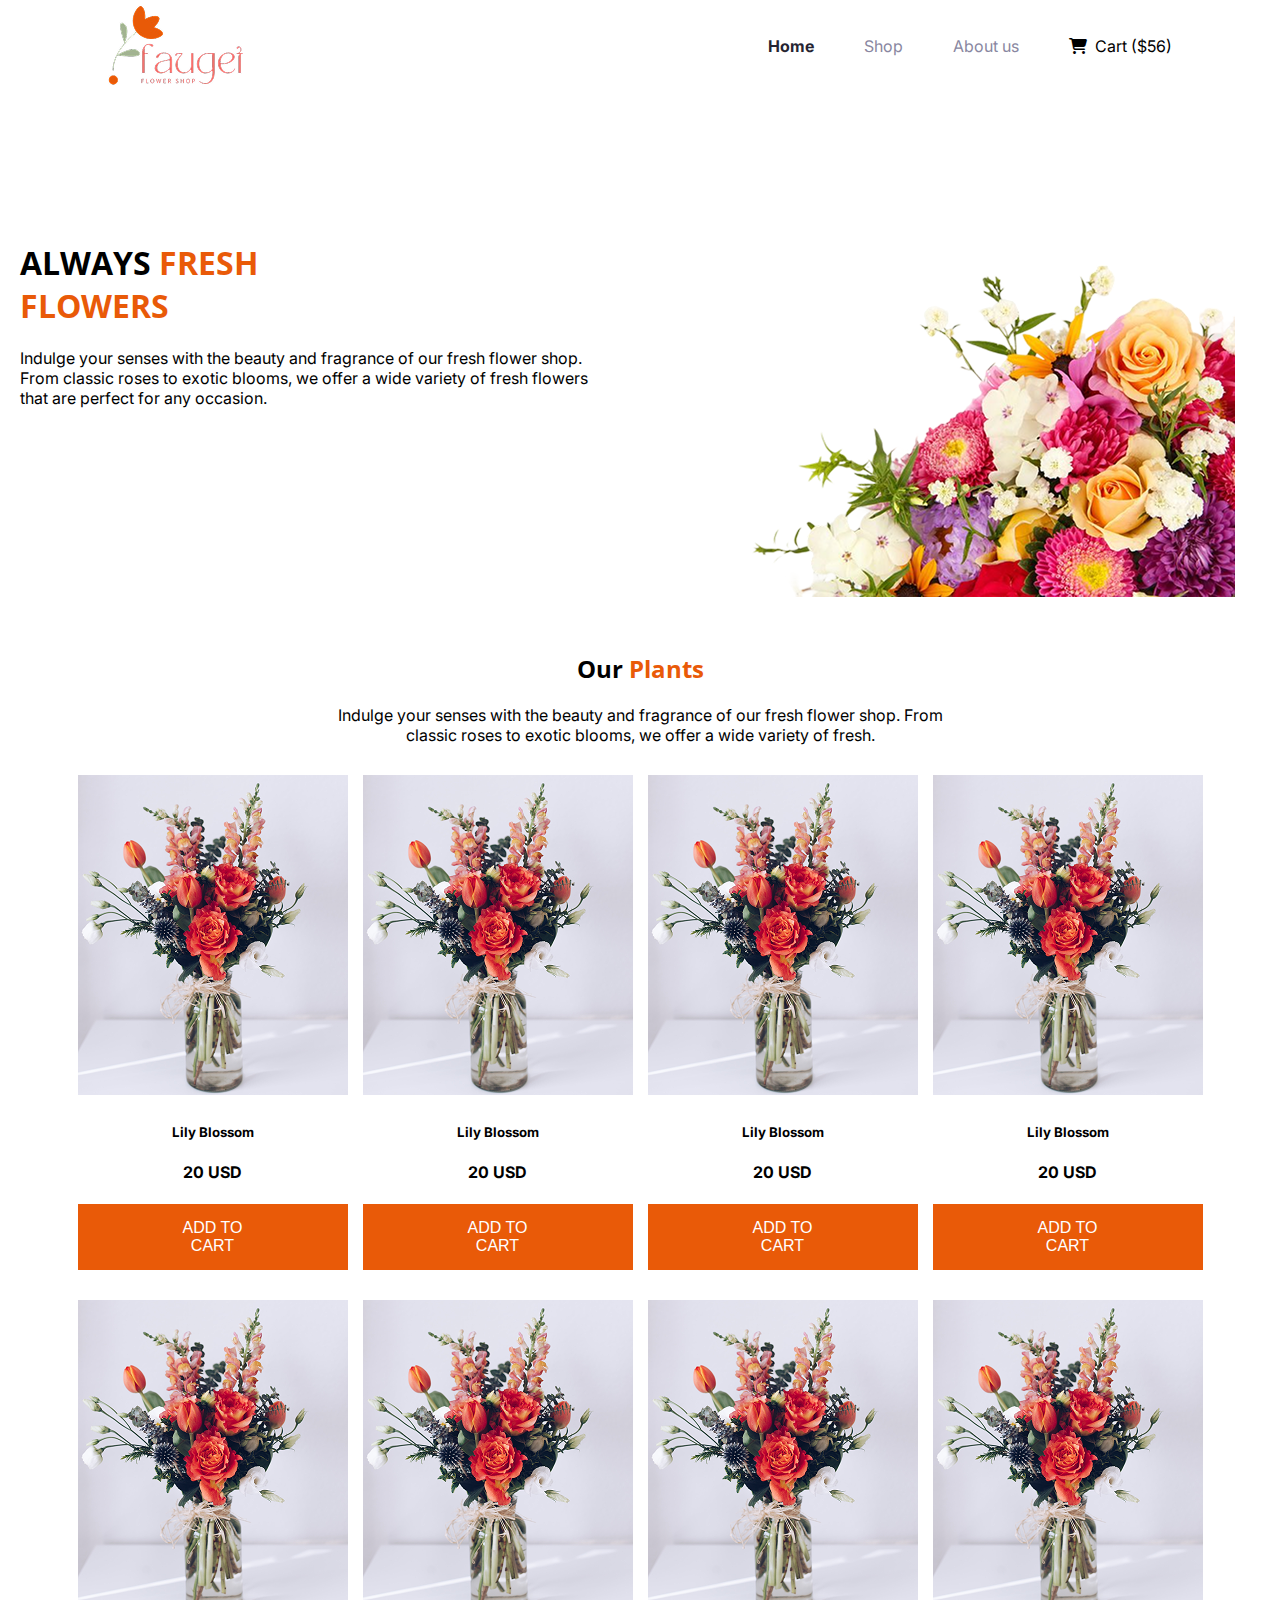
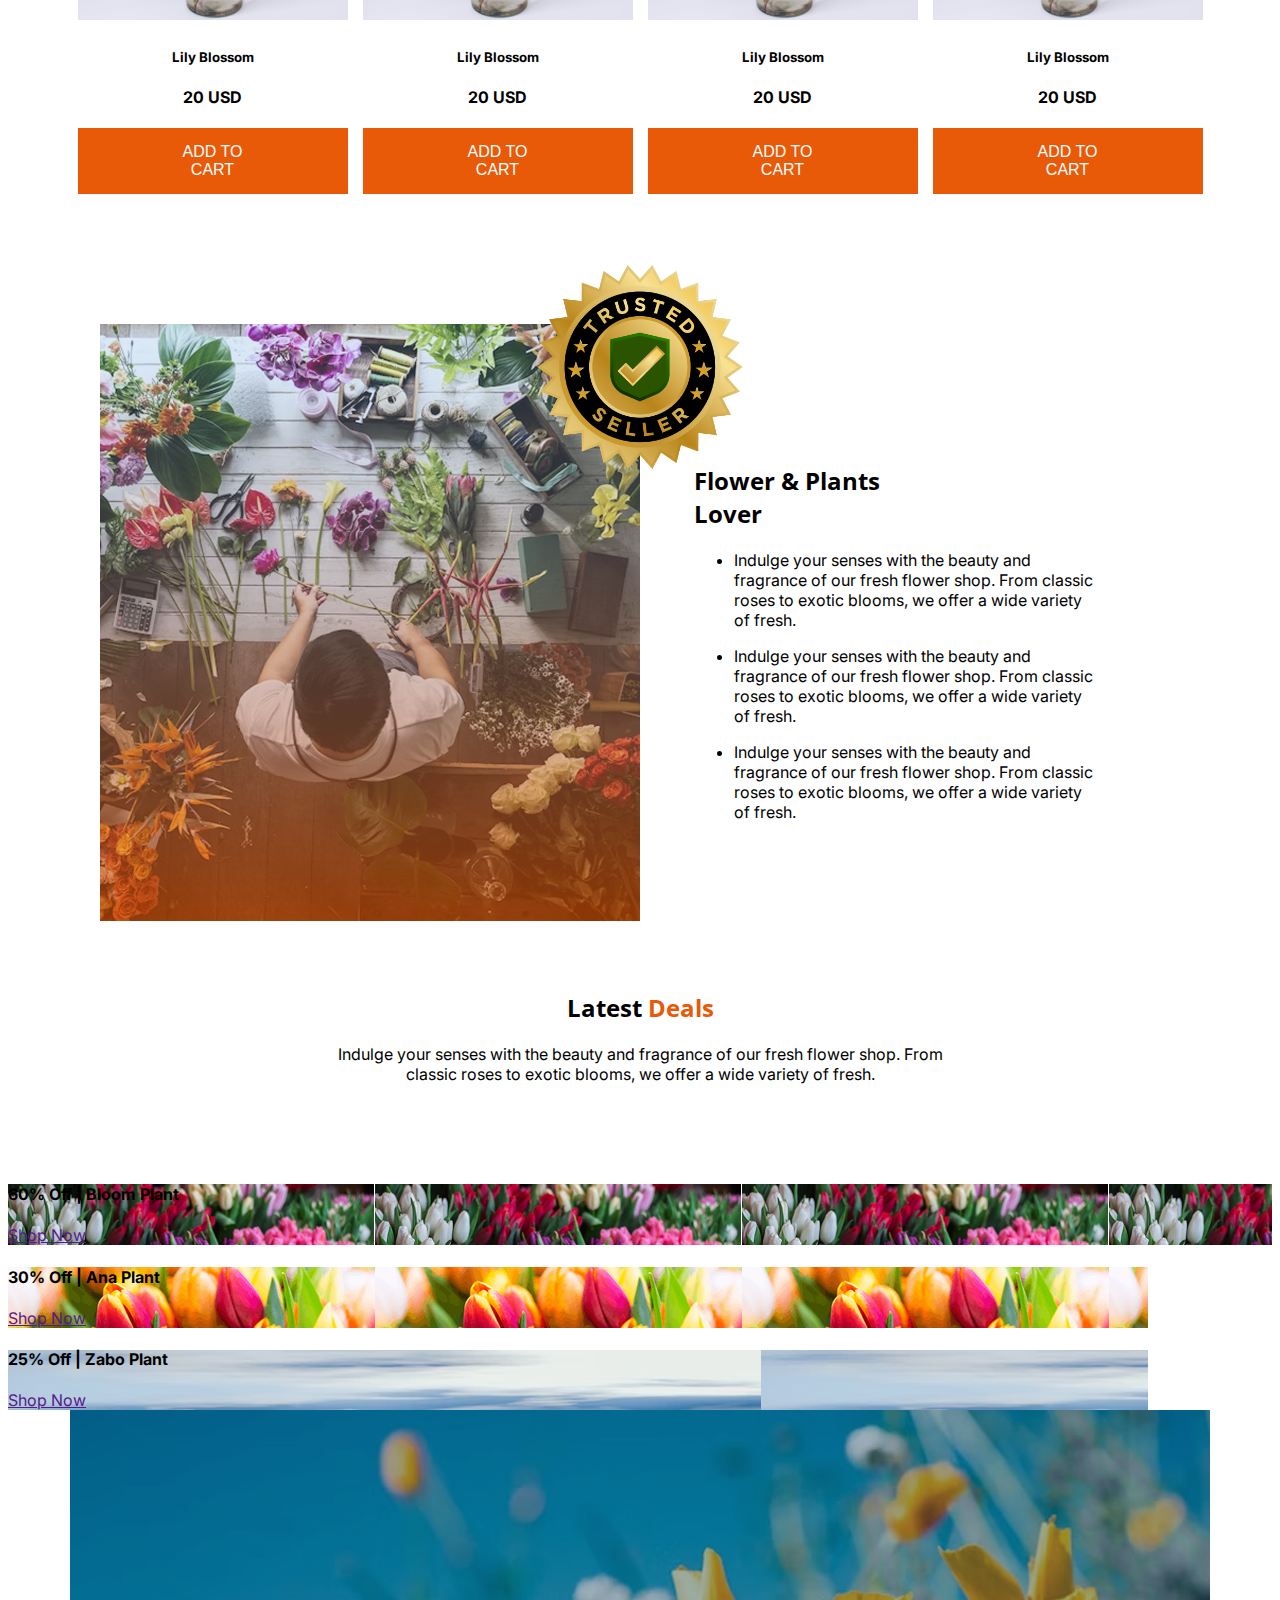
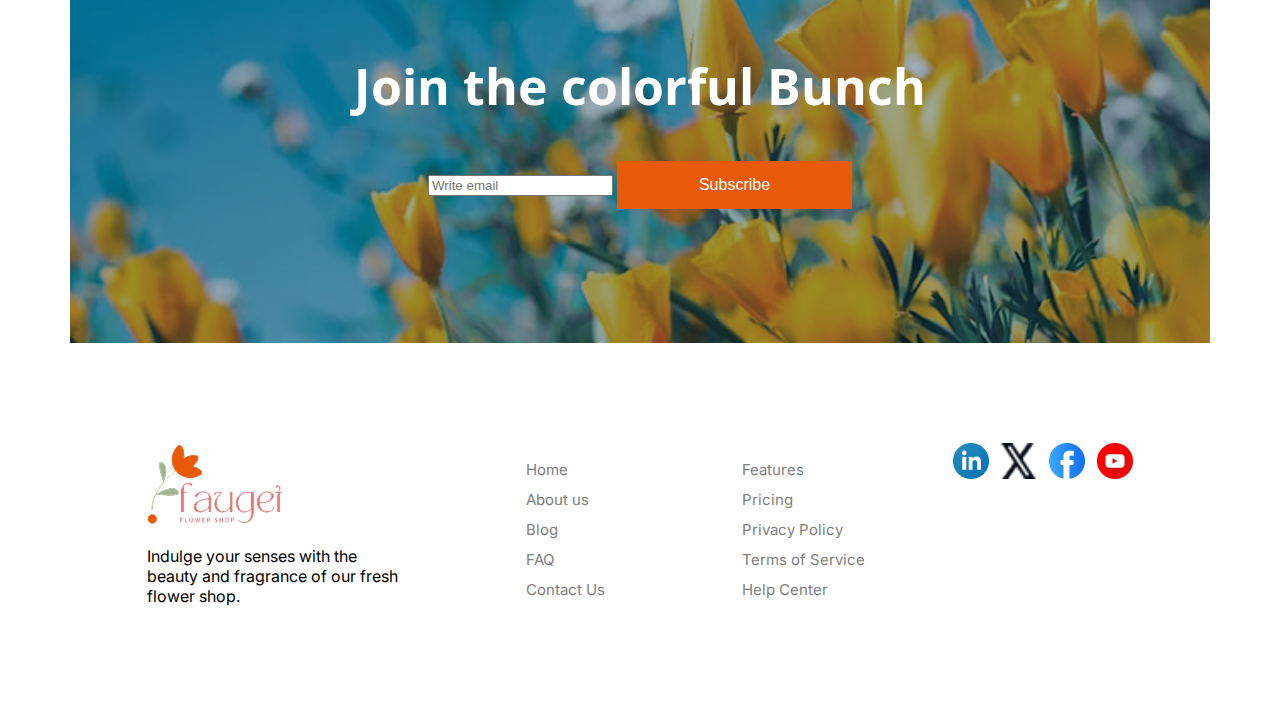
<file: index.html>
<!DOCTYPE html>
<html lang="en">
  <head>
    <meta charset="UTF-8" />
    <meta name="viewport" content="width=device-width, initial-scale=1.0" />
    <title>Assignment 02</title>
    <link
      rel="stylesheet"
      href="https://cdnjs.cloudflare.com/ajax/libs/font-awesome/6.4.0/css/all.min.css"
    />
    <link rel="preconnect" href="https://fonts.googleapis.com" />
    <link rel="preconnect" href="https://fonts.gstatic.com" crossorigin />
    <link
      href="https://fonts.googleapis.com/css2?family=Inter:ital,opsz,wght@0,14..32,100..900;1,14..32,100..900&family=Noto+Serif:ital,wght@0,100..900;1,100..900&family=Open+Sans:ital,wght@0,300..800;1,300..800&family=Raleway:ital,wght@0,100..900;1,100..900&display=swap"
      rel="stylesheet"
    />
    <link rel="preconnect" href="https://fonts.googleapis.com" />
    <link rel="preconnect" href="https://fonts.gstatic.com" crossorigin />
    <link
      href="https://fonts.googleapis.com/css2?family=Inter:ital,opsz,wght@0,14..32,100..900;1,14..32,100..900&family=Open+Sans:ital,wght@0,300..800;1,300..800&family=Raleway:ital,wght@0,100..900;1,100..900&display=swap"
      rel="stylesheet"
    />
    <link rel="stylesheet" href="styles/style.css" />
  </head>
  <body class="inter-in">
    <header>
      <nav>
        <img src="assets/logo.png" alt="" />
        <ul>
          <li><a class="home" href="">Home</a></li>
          <li><a href="">Shop</a></li>
          <li><a href="">About us</a></li>
          <div class="cart">
            <i class="fas fa-shopping-cart"></i>
            <span>Cart ($56)</span>
          </div>
        </ul>
      </nav>
      <div class="banner">
        <div>
          <h1 class="open-sans-noto-serif">
            ALWAYS
            <span class="fresh"
              >FRESH <br />
              FLOWERS</span
            >
          </h1>
          <p>
            Indulge your senses with the beauty and fragrance of our fresh
            flower shop. From classic roses to exotic blooms, we offer a wide
            variety of fresh flowers that are perfect for any occasion.
          </p>
        </div>
        <div>
          <img src="assets/hero-flower.png" alt="" />
        </div>
      </div>
    </header>

    <main>
      <section class="action">
        <div>
          <h2 class="open-sans-noto-serif">
            Our <span class="fresh">Plants</span>
          </h2>
          <p>
            Indulge your senses with the beauty and fragrance of our fresh
            flower shop. From <br />
            classic roses to exotic blooms, we offer a wide variety of fresh.
          </p>
        </div>

        <div class="container">
          <div>
            <img src="assets/sample-flower-image.png" alt="" />
            <h5>Lily Blossom</h5>
            <h4>20 USD</h4>
            <button class="btn">ADD TO CART</button>
          </div>
          <div>
            <img src="assets/sample-flower-image.png" alt="" />
            <h5>Lily Blossom</h5>
            <h4>20 USD</h4>
            <button class="btn">ADD TO CART</button>
          </div>
          <div>
            <img src="assets/sample-flower-image.png" alt="" />
            <h5>Lily Blossom</h5>
            <h4>20 USD</h4>
            <button class="btn">ADD TO CART</button>
          </div>
          <div>
            <img src="assets/sample-flower-image.png" alt="" />
            <h5>Lily Blossom</h5>
            <h4>20 USD</h4>
            <button class="btn">ADD TO CART</button>
          </div>
        </div>
        <div class="container">
          <div>
            <img src="assets/sample-flower-image.png" alt="" />
            <h5>Lily Blossom</h5>
            <h4>20 USD</h4>
            <button class="btn">ADD TO CART</button>
          </div>
          <div>
            <img src="assets/sample-flower-image.png" alt="" />
            <h5>Lily Blossom</h5>
            <h4>20 USD</h4>
            <button class="btn">ADD TO CART</button>
          </div>
          <div>
            <img src="assets/sample-flower-image.png" alt="" />
            <h5>Lily Blossom</h5>
            <h4>20 USD</h4>
            <button class="btn">ADD TO CART</button>
          </div>
          <div>
            <img src="assets/sample-flower-image.png" alt="" />
            <h5>Lily Blossom</h5>
            <h4>20 USD</h4>
            <button class="btn">ADD TO CART</button>
          </div>
        </div>
      </section>

      <section class="seller">
        <div class="left">
          <img src="assets/flower-store.png" alt="" />
          <img class="badge" src="assets/trusted-badge.png" alt="" />
        </div>
        <div class="right">
          <div>
            <h2 class="open-sans-noto-serif">
              Flower & Plants <br />
              Lover
            </h2>
          </div>
          <div>
            <ul>
              <li>
                <p>
                  Indulge your senses with the beauty and <br />
                  fragrance of our fresh flower shop. From classic <br />
                  roses to exotic blooms, we offer a wide variety <br />
                  of fresh.
                </p>
              </li>
              <li>
                <p>
                  Indulge your senses with the beauty and <br />
                  fragrance of our fresh flower shop. From classic <br />
                  roses to exotic blooms, we offer a wide variety <br />
                  of fresh.
                </p>
              </li>
              <li>
                <p>
                  Indulge your senses with the beauty and <br />
                  fragrance of our fresh flower shop. From classic <br />
                  roses to exotic blooms, we offer a wide variety <br />
                  of fresh.
                </p>
              </li>
            </ul>
          </div>
        </div>
      </section>

      <section class="action">
        <div>
          <h2 class="open-sans-noto-serif">
            Latest <span class="fresh">Deals</span>
          </h2>
          <p>
            Indulge your senses with the beauty and fragrance of our fresh
            flower shop. From <br />
            classic roses to exotic blooms, we offer a wide variety of fresh.
          </p>
        </div>
      </section>
      <section>
        <div>
          <div>
          <div class="bg-1">
            <h4>60% Off | Bloom Plant</h4>
            <a class="sub" href="">Shop Now</a>
          </div>
          <div class="bg-2">
            <h4>30% Off | Ana Plant</h4>
            <a class="sub" href="">Shop Now</a>
          </div>
          </div>
        <div class="bg-3">
          <h4 class="discount">25% Off | Zabo Plant</h4>
          <a class="shop" href="">Shop Now</a>
        </div>
        </div>
      </section>

      <section class="bg">
        <div class="subscribe-box">
          <h2 class="open-sans-noto-serif text">Join the colorful Bunch</h2>
          <input
            type="email"
            class="email"
            placeholder="Write email"
            name=""
            id=""
          />
          <button class="sub btn">Subscribe</button>
        </div>
      </section>
    </main>

    <footer>
      <div class="log">
        <img src="assets/logo.png" alt="" />
        <p>
          Indulge your senses with the <br />
          beauty and fragrance of our fresh <br />
          flower shop.
        </p>
      </div>
      <div>
        <ul>
          <li><a href="">Home</a></li>
          <li><a href="">About us</a></li>
          <li><a href="">Blog</a></li>
          <li><a href="">FAQ</a></li>
          <li><a href="">Contact Us</a></li>
        </ul>
      </div>
      <div>
        <ul>
          <li><a href="">Features</a></li>
          <li><a href="">Pricing</a></li>
          <li><a href="">Privacy Policy</a></li>
          <li><a href="">Terms of Service</a></li>
          <li><a href="">Help Center</a></li>
        </ul>
      </div>
      <div class="icon">
        <img src="assets/icon-linkedin.png" alt="" />
        <img src="assets/icon-twitter.png" alt="" />
        <img src="assets/icon-facebook.png" alt="" />
        <img src="assets/icon-youtube.png" alt="" />
      </div>
    </footer>
  </body>
</html>
</file>
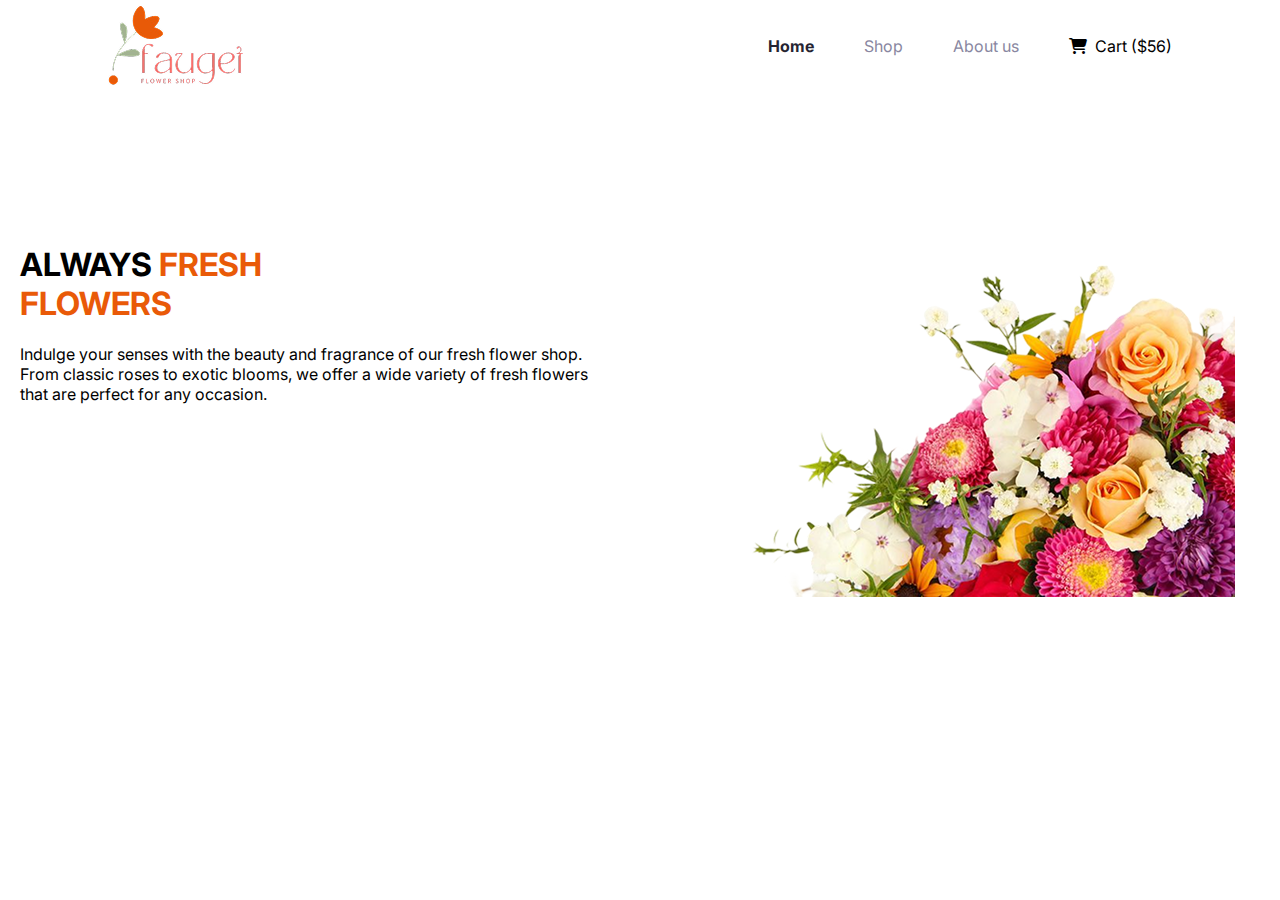
<file: flower.html>
<!DOCTYPE html>
<html lang="en">
  <head>
    <meta charset="UTF-8" />
    <meta name="viewport" content="width=device-width, initial-scale=1.0" />
    <title>Assignment 02</title>
    <link rel="stylesheet" href="https://cdnjs.cloudflare.com/ajax/libs/font-awesome/6.4.0/css/all.min.css">
    <link rel="preconnect" href="https://fonts.googleapis.com" />
    <link rel="preconnect" href="https://fonts.gstatic.com" crossorigin />
    <link
      href="https://fonts.googleapis.com/css2?family=Inter:ital,opsz,wght@0,14..32,100..900;1,14..32,100..900&family=Noto+Serif:ital,wght@0,100..900;1,100..900&family=Open+Sans:ital,wght@0,300..800;1,300..800&family=Raleway:ital,wght@0,100..900;1,100..900&display=swap"
      rel="stylesheet"
    />
    <link rel="preconnect" href="https://fonts.googleapis.com" />
    <link rel="preconnect" href="https://fonts.gstatic.com" crossorigin />
    <link
      href="https://fonts.googleapis.com/css2?family=Inter:ital,opsz,wght@0,14..32,100..900;1,14..32,100..900&family=Open+Sans:ital,wght@0,300..800;1,300..800&family=Raleway:ital,wght@0,100..900;1,100..900&display=swap"
      rel="stylesheet"
    />
    <link rel="stylesheet" href="styles/style.css" />
  </head>
  <body class="inter-in">
    <header>
      <nav>
        <img src="assets/logo.png" alt="" />
        <ul>
          <li><a class="home" href="">Home</a></li>
          <li><a href="">Shop</a></li>
          <li><a href="">About us</a></li>
          <div class="cart">
            <i class="fas fa-shopping-cart"></i>
            <span>Cart ($56)</span>
          </div>
        </ul>
      </nav>
      <div class="banner">
        <div>
            <h1>ALWAYS <span class="fresh">FRESH
                <br> FLOWERS</span></h1>
            <p>Indulge your senses with the beauty and fragrance of our fresh flower shop. From classic roses to exotic blooms, we offer a wide variety of fresh flowers that are perfect for any occasion. </p>
        </div>
        <div>
            <img src="assets/hero-flower.png" alt="">
        </div>
      </div>
    </header>

    <main></main>

    <footer></footer>
  </body>
</html>
</file>
<file: styles/style.css>
.open-sans-noto-serif {
  font-family: "Open Sans", sans-serif;
  font-optical-sizing: auto;
  font-style: normal;
  font-variation-settings:
    "wdth" 100;
}

.inter-in {
  font-family: "Inter", sans-serif;
  font-optical-sizing: auto;
  font-style: normal;
}
*{
    max-width: 1440px;
    box-sizing: border-box;
}

nav{
    display: flex;
    align-items: center;
    justify-content: space-between;
    margin: 10px 100px;
    max-width: 1140px;
    max-height: 71px;
}

nav ul{
    display: flex;
    align-items: center;
}

nav ul li {
    list-style: none;
    margin-left: 50px;
}

nav li a {
    text-decoration: none;
    font-size: medium;
    color: #8987A1;
}
.home{
    font-size:medium;
    font-weight: bold;
    color: #252432;
}
.cart{
    display: flex;
    align-items: center;
    font-size:medium;
    font-weight: 400;
    color: #000000;
}

.cart i {
  font-size: medium;
  margin-right: 8px;
  margin-left: 50px;

}
.banner{
    display: flex;
    max-width: 1240px;
    max-height: 461px;
    align-items: center;
    justify-content: space-between;
    gap: 50px;
    margin:0 auto;
}

.banner > div{
    flex: 1;
}
.h1{
    font-size: 65px;
    font-weight: bold;
    color: #000000;
}
.fresh{
    color: #E95A08;
}

/* regular:400
medium:500
semibold:600
bold:700
extrabold:800
black:900 */

.p{
    font-size: 22px;
    font-weight: 400;
    color: rgba(0, 0, 0, 0.5);
}
.banner img{
    width: 570px;
    height: 355;
    margin-top: 200px;
}

.h2{
    font-size: 50px;
    font-weight: bold;
}
.action{
    text-align: center;
    margin: 100px;
    max-width: 1140px;
}
.container{
    display: grid;
    grid-template-columns: repeat(4,1fr);
    margin-top: 30px;
    gap: 15px;
    align-items: center;
    justify-content: center;
    max-width: 1140px;
}
.h5{
    font-size: 22px;
    font-weight: 500;
    padding: auto;
    /* margin: 0px; */
}
.h4{
    /* margin: 0px; */
    font-size: 22px;
    font-weight: bold;
    padding: auto;
}
.btn{
    font-size: 16px;
    font-weight: 600px;
    background-color: #E95A08;
    color: white;
    border: none;
    padding: 15px 82px;
}

/* seller section */
.seller{
    display: flex;
    max-width: 1140px;
    max-height: 597px;
    justify-content: space-between;
    margin: 0 auto;
    padding: 30px;
}

.left{
    position: relative;
    width: 50%;
}
.left img {
    width: 100%;
    height: auto;
    display: block;
}

.right{
    margin: 120px 0px 0px 0px;
    width: 45%;
    height: 100%;
}
.badge {
      position: absolute;
      top: -100px;
      left: 100%;
      transform: translateX(-50%);
      max-width: 286px;
      max-height: 286px;
    }   



.bg-1{
    background-image: url(../assets/deal-bloom.png);
    /* background-repeat: no-repeat; */
    width: 100%;
    max-height: 210px;
}
.bg-2{
    background-image: url(../assets/deal-ana.png);
    /* background: url(../assets/news-letter-bg.png); */
    max-width: 1140px;
    max-height: 210px;
}
.bg-3{
    background-image: url(../assets/deal-zabo.png);
    /* background: url(../assets/news-letter-bg.png); */
    max-width: 1140px;
    max-height: 424px;
}

/* promo section */

.promo-section {
  display: flex;
  gap: 20px;
  padding: 20px;
  max-width: 1200px;
  margin: auto;
}

.left-column {
  display: flex;
  flex-direction: column;
  gap: 20px;
  flex: 1;
}

.right-column {
  flex: 2;
}

.promo-card {
  background-size: cover;
  background-position: center;
  border-radius: 12px;
  height: 430px;
  position: relative;
  display: flex;
  align-items: center;
  justify-content: center;
  overflow: hidden;
}

.promo-content {
  color: white;
  text-align: center;
  background-color: rgba(0, 0, 0, 0.4);
  padding: 20px;
  border-radius: 8px;
}

.promo-content h4 {
  font-size: 20px;
  margin: 0 0 10px;
  font-weight: bold;
}

.promo-content a {
  color: white;
  text-decoration: none;
  font-size: 16px;
  font-weight: 600;
  border-bottom: 2px solid white;
  padding-bottom: 2px;
  /* transition: 0.3s; */
}

.promo-content .discount{
    font-size: 40px;
    font-weight: bold;
    color: white;
} 

.promo-content .shop{
    font-size: 28px;
    font-weight: 600;
    color: white;
}

/* Subscribe section */

.subscribe-box{
    background-image: url(../assets/news-letter-bg.png);
    /* background: url(../assets/news-letter-bg.png); */
    max-width: 1140px;
    max-height: 533px;
    text-align: center;
    align-items: center;
    justify-content: center;
    padding: 200px;
    margin: 0 auto;
}
.subscribe-form {
  display: flex;
  max-width: 720px;
  width: 100%;
  overflow: hidden;
}
.subscribe-form input {
  flex: 1;
  padding: 15px;
  font-size: 16px;
  font-weight: 400;
  border: none;
}

.subscribe-form button {
  background-color: #E95A08; 
  color: white;
  padding: 0 25px;
  font-size: 16px;
  border: none;
  font-weight: 600;
}

.text{
    font-size: 50px;
    font-weight: bold;
    color: white;   
}


/* Footer section */
footer{
    display: flex;
    /* align-items: center; */
    justify-items: center;
    justify-content: space-around;
    max-width: 1240px;
    max-height: 461px;
    margin: 100px;
}

footer ul li {
    list-style: none;
    margin: 10px;
}

footer li a {
    text-decoration: none;
    font-size: 15px;
    color: gray;
    
}
footer .log{
    max-width:359px;
    max-height: 179px;
}
.icon{
    display: flex;
    gap: 12px;
}
.icon img{
    height: 36px;
    width: 36px;
    /* justify-content: space-around; */
    
}
@media screen and (max-width: 393px) {
    .banner{
        flex-direction: column-reverse;
    }
    .container{
        grid-template-columns: repeat(2,1fr);
    }
    .seller{
        flex-direction: row;
        display: inline-flex;
    }
    .action{
        display: inline-table;
    }
    .promo-section{
        flex-direction: column;
    }

    
}
</file>
